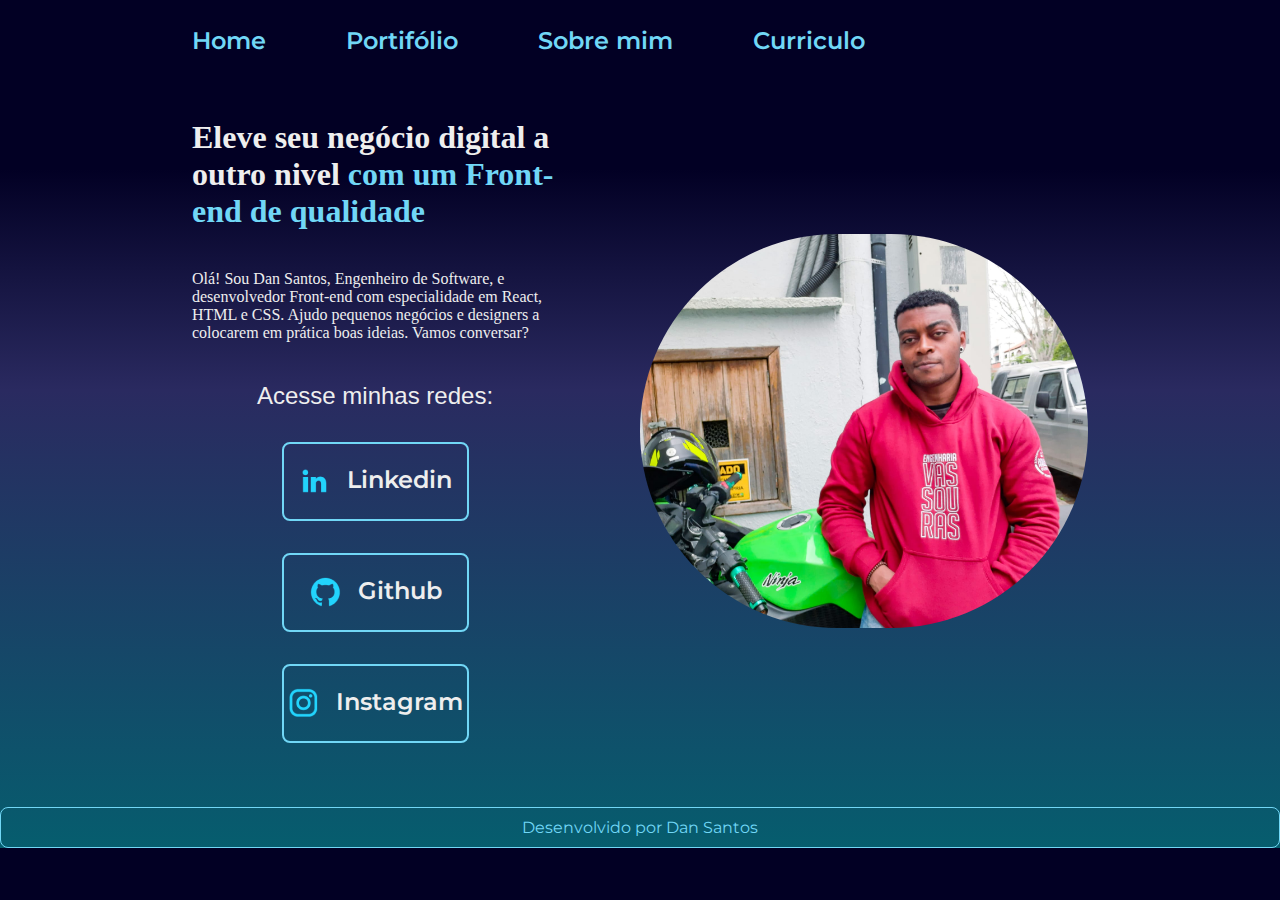
<file: index.html>
<!DOCTYPE html>
<html lang="pt-br">
<head>
    <meta charset="UTF-8">
    <meta http-equiv="X-UA-Compatible" content="IE=edge">
    <meta name="viewport" content="width=device-width, initial-scale=1.0">
    <title>Apresentação</title>
    <link rel="stylesheet" href="/style/css.css">
</head>
<body>
  <header class="cabecalho">
    <nav class="cabecalho__menu">
      <a href="index.html" class="cabecalho__menu__links">Home</a>
      <a href="portifolio.html" class="cabecalho__menu__links">Portifólio</a>
      <a href="sobremim.html" class="cabecalho__menu__links">Sobre mim</a>
      <a href="curriculo.html" class="cabecalho__menu__links">Curriculo</a>
    </nav>
  </header>
  <main class="apresentacao">
    <section class="apresentacao__conteudo">
      <h1 class="apresentacao__conteudo__titulo">Eleve seu negócio digital a outro nivel
        <strong class="titulo-destaque">com um Front-end de qualidade</strong>
      </h1>
      <p class="apresentacao__conteudo__texto">Olá! Sou Dan Santos, Engenheiro de Software, e desenvolvedor Front-end com especialidade em React, HTML e CSS. Ajudo pequenos negócios e designers a colocarem em prática boas ideias. Vamos conversar?</p>
      <div class="apresentacao__links">
          <h2 class="apresentacao__links__subtitulo">Acesse minhas redes:</h2>
          <a class="apresentacao_links_botao" href="https://www.linkedin.com/in/dan-santos-204220252/">
            <img src = "/Imagens/linkedin.png" alt="Logo linkedin"> 
              Linkedin</a> 
          <a class="apresentacao_links_botao" href="https://github.com/EngDanSantos">
            <img src="/Imagens/github.png" alt="Logo github">
            Github</a>
          <a class="apresentacao_links_botao" href="https://www.instagram.com/engdanaantosdnU4Yml5NDBldG5z">
            <img src="/Imagens/instagram.png" alt="Logo instagram">
              Instagram</a>
      </div>
    </section>
  <img class="apresentacao__imagem" src="/Imagens/photo_me.jpeg" alt="Personal Logo">
  </main>
  <footer class="rodape">
    <p>Desenvolvido por Dan Santos</p>
  </footer>
</body>
</html>
</file>
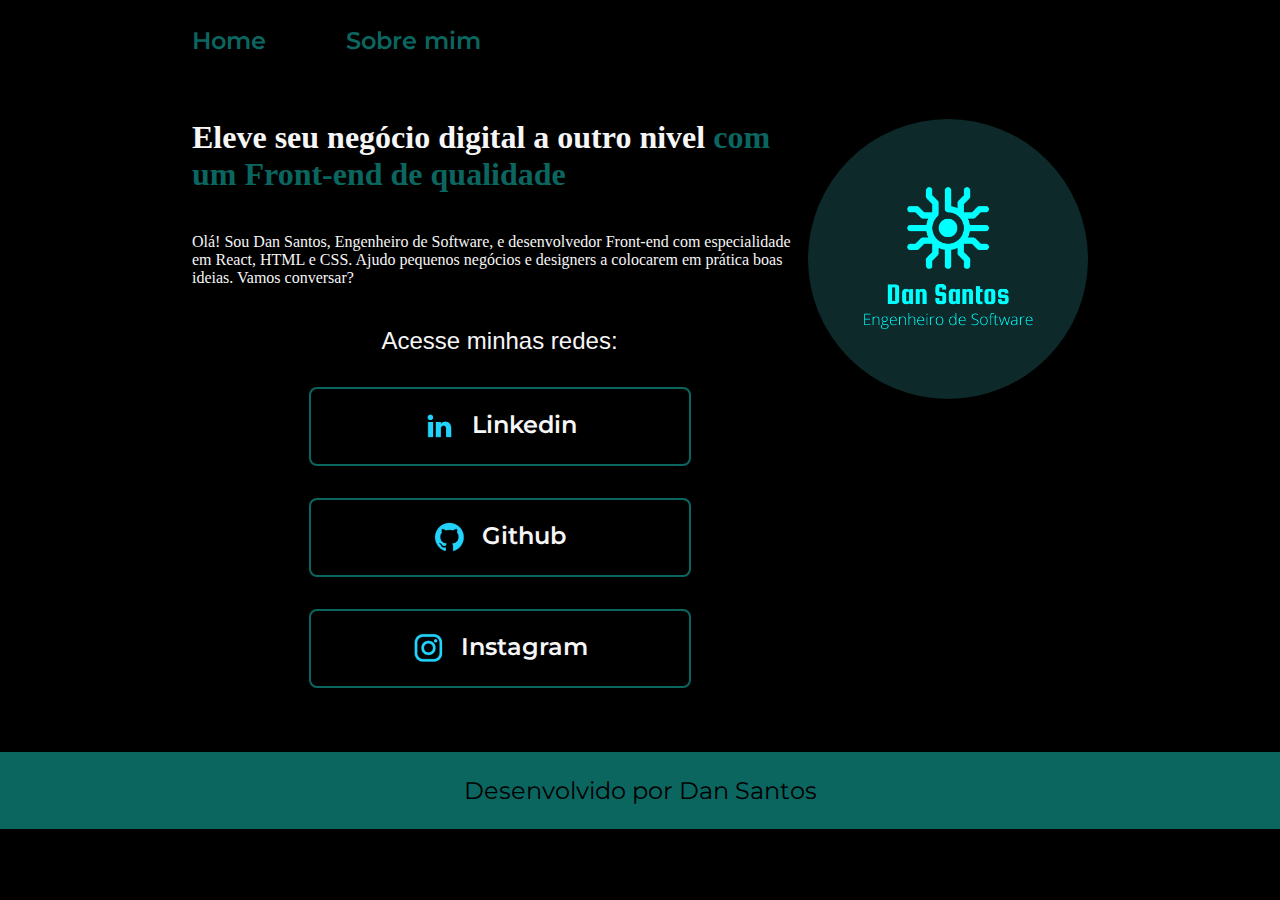
<file: Páginas/index.html>
<!DOCTYPE html>
<html lang="pt-br">
<head>
    <meta charset="UTF-8">
    <meta http-equiv="X-UA-Compatible" content="IE=edge">
    <meta name="viewport" content="width=device-width, initial-scale=1.0">
    <title>Apresentação</title>
    <link rel="stylesheet" href="/Estilo/css.css">
</head>
<body>
  <header class="cabecalho">
    <nav class="cabecalho__menu">
      <a href="index.html" class="cabecalho__menu__links">Home</a>
      <a href="sobremim.html" class="cabecalho__menu__links">Sobre mim</a>
    </nav>
  </header>
  <main class="apresentacao">
    <section class="apresentacao__conteudo">
      <h1 class="apresentacao__conteudo__titulo">Eleve seu negócio digital a outro nivel
        <strong class="titulo-destaque">com um Front-end de qualidade</strong>
      </h1>
      <p class="apresentacao__conteudo__texto">Olá! Sou Dan Santos, Engenheiro de Software, e desenvolvedor Front-end com especialidade em React, HTML e CSS. Ajudo pequenos negócios e designers a colocarem em prática boas ideias. Vamos conversar?</p>
      <div class="apresentacao__links">
          <h2 class="apresentacao__links__subtitulo">Acesse minhas redes:</h2>
          <a class="apresentacao_links_botao" href="https://www.linkedin.com/in/dan-santos-204220252/">
            <img src = "/Imagens/linkedin.png"> 
              Linkedin</a> 
          <a class="apresentacao_links_botao" href="https://github.com/EngDanSantos">
            <img src="/Imagens/github.png">
            Github</a>
          <a class="apresentacao_links_botao" href="https://www.instagram.com/engdanaantosdnU4Yml5NDBldG5z">
              <img src="/Imagens/instagram.png">
              Instagram</a>
      </div>
    </section>
  <img class="imagem" src="/Imagens/DanSantos.png" alt="Personal Logo">
  </main>
  <footer class="rodape">
    <p>Desenvolvido por Dan Santos</p>
  </footer>
  
</body>
</html>
</file>
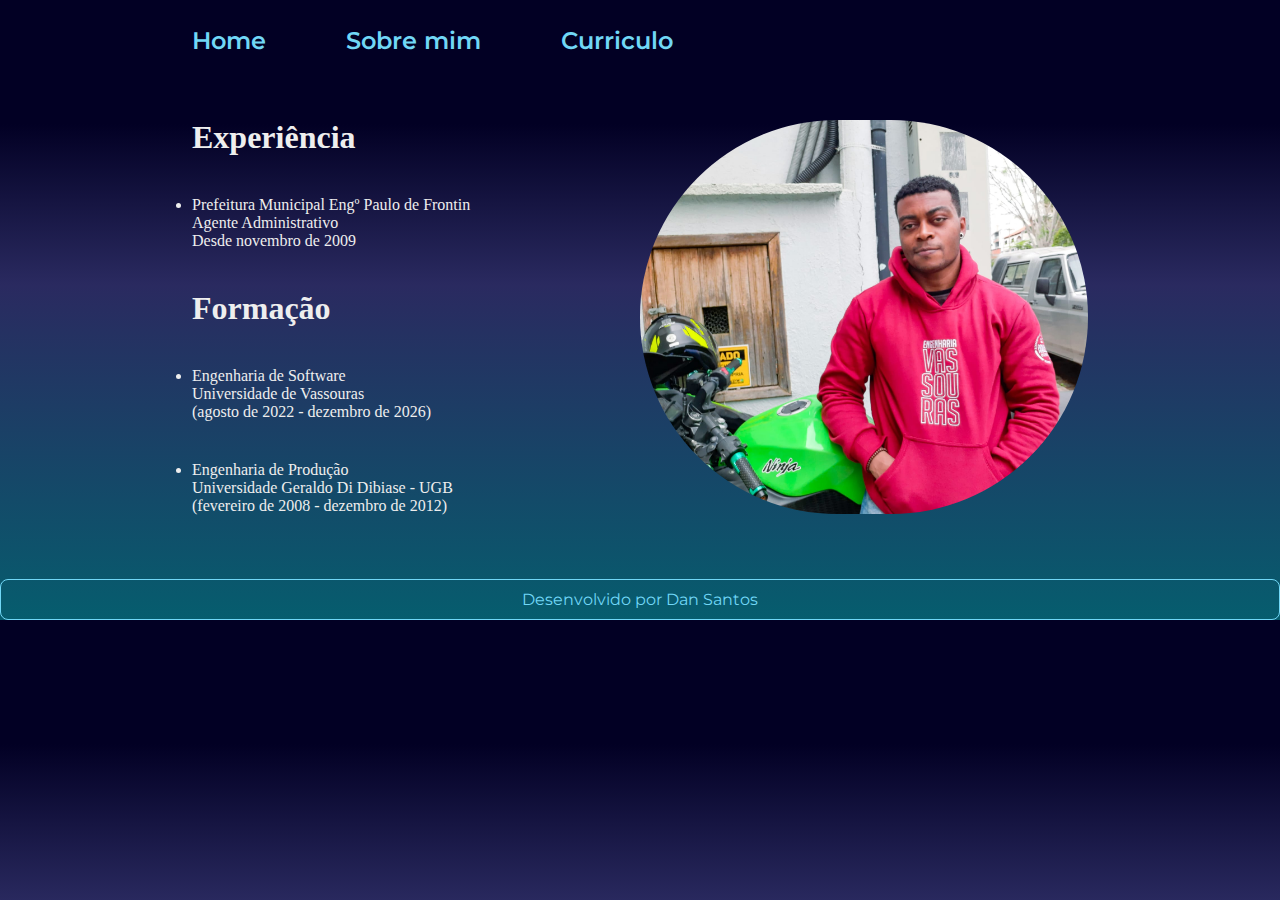
<file: curriculo.html>
<!DOCTYPE html>
<html lang="pt-br">
<head>
    <meta charset="UTF-8">
    <meta http-equiv="X-UA-Compatible" content="IE=edge">
    <meta name="viewport" content="width=device-width, initial-scale=1.0">
    <title>Curriculo</title>
    <link rel="stylesheet" href="/style/css.css">
</head>
<body>
    <header class="cabecalho">
        <nav class="cabecalho__menu">
            <a href="index.html" class="cabecalho__menu__links">Home</a>
            <a href="sobremim.html" class="cabecalho__menu__links">Sobre mim</a>
            <a href="curriculo.html" class="cabecalho__menu__links">Curriculo</a>
          </nav>
    </header>
    <main class="apresentacao">
        <section class="apresentacao__conteudo">
            <h1 class="apresentacao__conteudo__titulo">Experiência</h1>
            <ul class="apresentacao__conteudo__texto">
                <li class="lista">
                    Prefeitura Municipal Engº Paulo de Frontin
                    <p>Agente Administrativo</p>
                    <p>Desde novembro de 2009</p>
                </li>
            </ul>
                <h1 class="apresentacao__conteudo__titulo">Formação</h1>
            <ul class="apresentacao__conteudo__texto">
                <li class="lista">
                    <p>Engenharia de Software</p>
                    <p>Universidade de Vassouras</p>
                    <p>(agosto de 2022 - dezembro de 2026)</p>
                </li>
            </ul>
            <ul class="apresentacao__conteudo__texto">
                <li class="lista">
                    <p>Engenharia de Produção</p>
                    <p>Universidade Geraldo Di Dibiase - UGB</p>
                    <p>(fevereiro de 2008 - dezembro de 2012)</p>
                </li>
            </ul>
        </section>
        <img class = "apresentacao__imagem" src="/Imagens/photo_me.jpeg" alt="Foto pessoal">
    </main>
    <footer class="rodape">
        <p>Desenvolvido por Dan Santos</p>
    </footer>
</body>
</html>
</file>
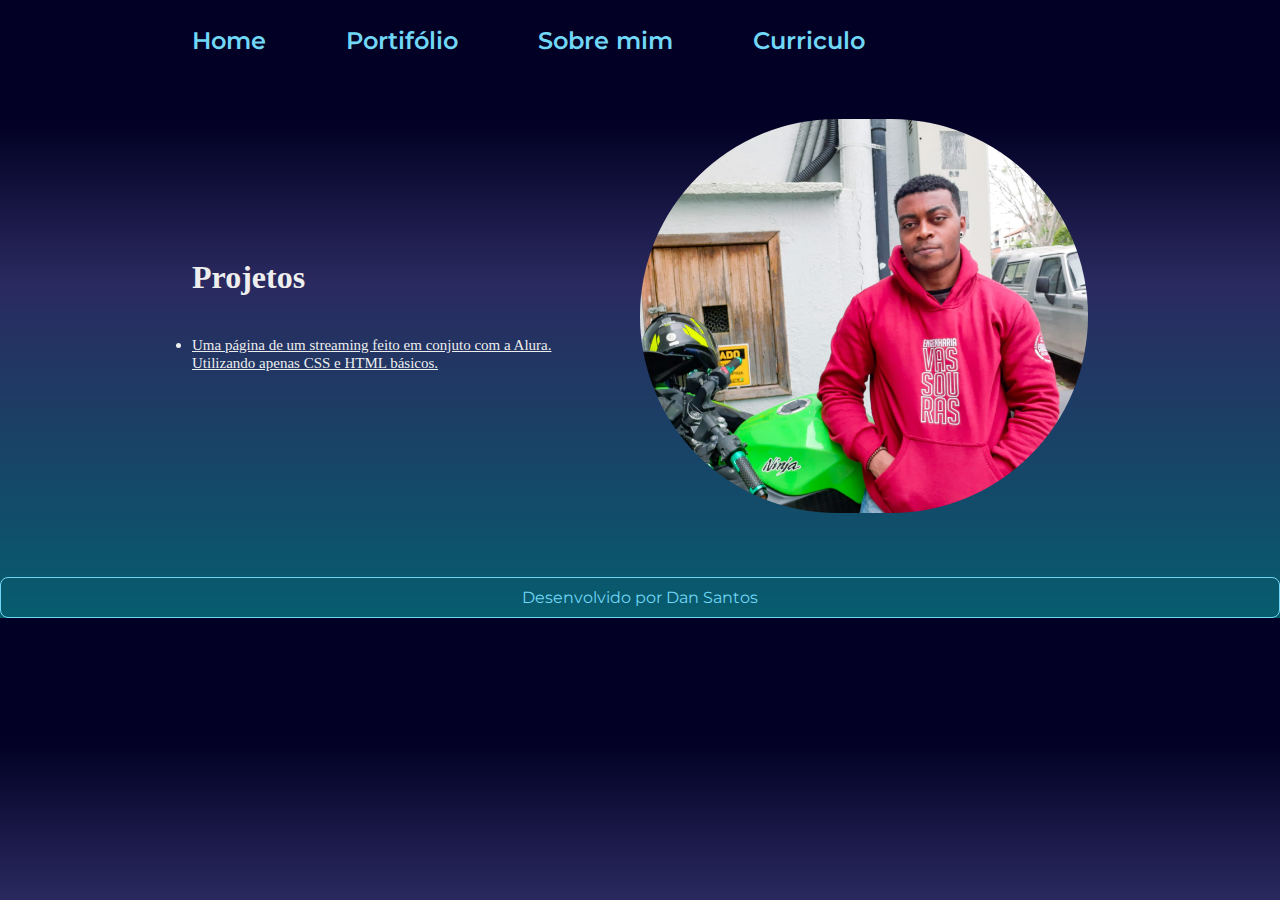
<file: portifolio.html>
<!DOCTYPE html>
<html lang="pt-br">
<head>
    <meta charset="UTF-8">
    <meta http-equiv="X-UA-Compatible" content="IE=edge">
    <meta name="viewport" content="width=device-width, initial-scale=1.0">
    <title>Portifólio</title>
    <link rel="stylesheet" href="/style/css.css">
</head>
<body>
    <header class="cabecalho">
        <nav class="cabecalho__menu">
            <a href="index.html" class="cabecalho__menu__links">Home</a>
            <a href="portifolio.html" class="cabecalho__menu__links">Portifólio</a>
            <a href="sobremim.html" class="cabecalho__menu__links">Sobre mim</a>
            <a href="curriculo.html" class="cabecalho__menu__links">Curriculo</a>
          </nav>
    </header>
    <main class="apresentacao">
        <section class="apresentacao__conteudo">
            <h1 class="apresentacao__conteudo__titulo">Projetos</h1>
            <ul class="apresentacao__conteudo__texto">
                <li class="lista">
                    
                    <a href="https://streaming-alura-plus.vercel.app" class="link_portifolio">Uma página de um streaming feito em conjuto com a Alura. Utilizando apenas CSS e HTML básicos.</a>
                </li>
            </ul>
        </section>
        <img class = "apresentacao__imagem" src="/Imagens/photo_me.jpeg" alt="Foto pessoal">
    </main>
    <footer class="rodape">
        <p>Desenvolvido por Dan Santos</p>
    </footer>
</body>
</html>
</file>
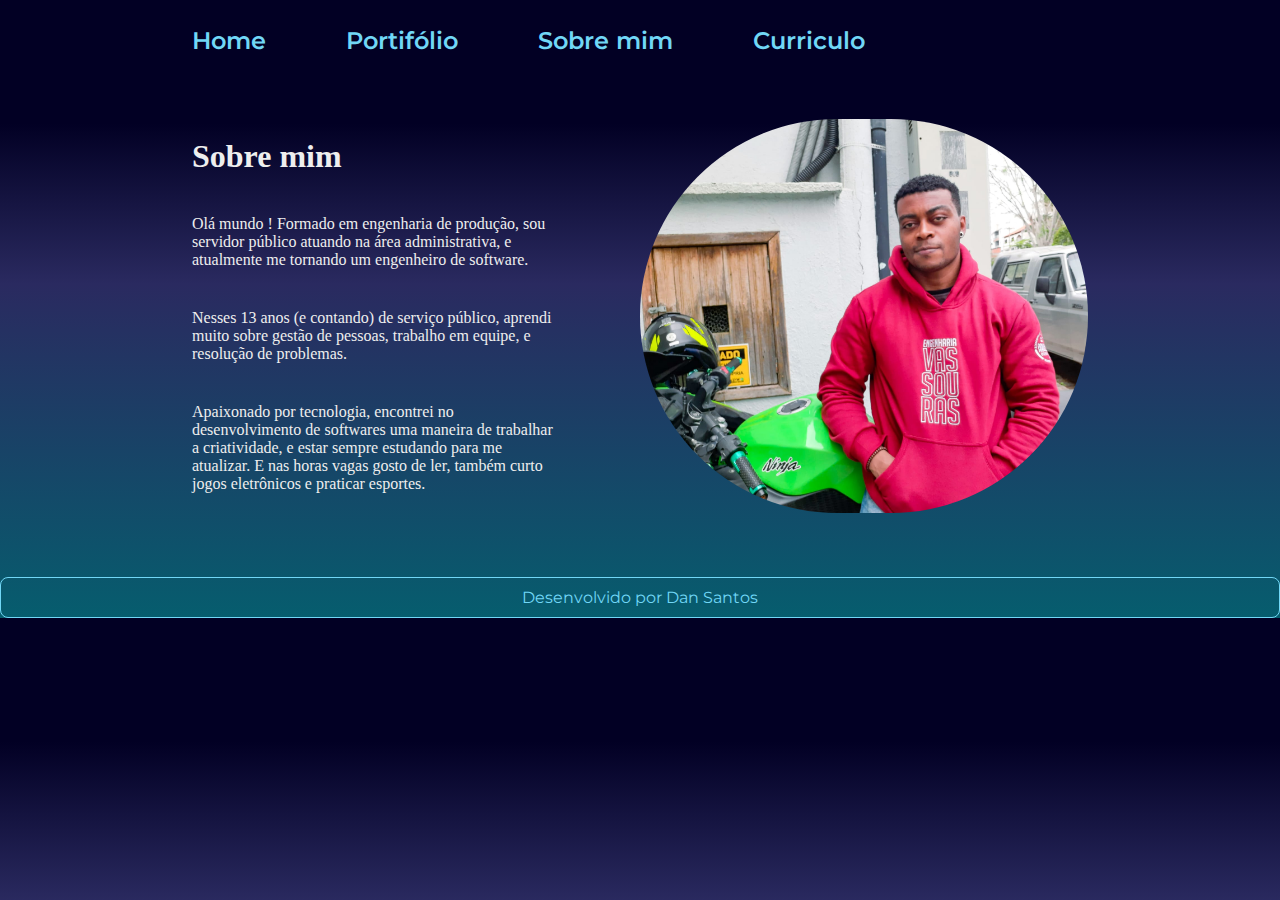
<file: sobremim.html>
<!DOCTYPE html>
<html lang="pt-br">
<head>
    <meta charset="UTF-8">
    <meta http-equiv="X-UA-Compatible" content="IE=edge">
    <meta name="viewport" content="width=device-width, initial-scale=1.0">
    <title>Sobre mim</title>
    <link rel="stylesheet" href="/style/css.css">
</head>
<body>
    <header class="cabecalho">
        <nav class="cabecalho__menu">
          <a href="index.html" class="cabecalho__menu__links">Home</a>
          <a href="portifolio.html" class="cabecalho__menu__links">Portifólio</a>
          <a href="sobremim.html" class="cabecalho__menu__links">Sobre mim</a>
          <a href="curriculo.html" class="cabecalho__menu__links">Curriculo</a>
        </nav>
    </header>
    <main class="apresentacao">
      <section class="apresentacao__conteudo">
        <h1 class="apresentacao__conteudo__titulo">Sobre mim </h1>
        <p class="apresentacao__conteudo__texto">Olá mundo !
          Formado em engenharia de produção, sou servidor público atuando
          na área administrativa, e atualmente me tornando um engenheiro de
          software.</p>
          <p class="apresentacao__conteudo__texto">Nesses 13 anos (e contando) de serviço público, aprendi muito
          sobre gestão de pessoas, trabalho em equipe, e resolução de
          problemas.</p>
         <p class="apresentacao__conteudo__texto">Apaixonado por tecnologia, encontrei no desenvolvimento de
          softwares uma maneira de trabalhar a criatividade, e estar sempre
          estudando para me atualizar.
          E nas horas vagas gosto de ler, também curto jogos eletrônicos e
          praticar esportes.</p>
        </section>
        <img class = "apresentacao__imagem" src="/Imagens/photo_me.jpeg" alt="Foto pessoal">
    </main>
    <footer class="rodape">
        <p>Desenvolvido por Dan Santos</p>
    </footer>
</body>
</html>
</file>
<file: style/css.css>
@import url('https://fonts.googleapis.com/css2?family=Montserrat:wght@600&display=swap');

:root{
    --cor-primaria: #232931;
    --cor-segundaria:#EEEEEE;
    --cor-terciaria:#71d7f6;
    --cor-hover:#393E46;

    --font-primaria:'krona One', sans-serif;
    --font-secundaria:'Montserrat', sans-serif;
}

*{
    margin: 0;
    padding: 0;
}

body{
    box-sizing: border-box;
    background: linear-gradient(180deg, rgba(2,0,36,1) 20%, rgba(42,42,96,1) 46%, rgba(6,93,110,1) 100%);
    color:var(--cor-segundaria);
}


.cabecalho{
    padding: 2% 0% 0% 15%;
}

.cabecalho__menu{
    display: flex;
    gap: 80px;
    
}
.cabecalho__menu__links{
    font-family: var(--font-secundaria);
    font-size: 1.5rem;
    font-weight:600;
    color:var(--cor-terciaria);
    text-decoration:none;
}

.apresentacao{
    padding: 05% 15%;
    display: flex;
    align-items: center;
    justify-content: space-between;
    gap: 82px;
}
.apresentacao__conteudo{
    width: 50%;
    display: flex;
    flex-direction: column;
    gap: 40px;
   
}

.apresentacao_conteudo_titulo{
    font-size: 2.25rem;
    font-family: var(--font-primaria);
}

.apresentacao_conteudo_texto{
    font-size: 1.5rem;
    font-family: var(--font-secundaria);
}

.titulo-destaque{
    color: var(--cor-terciaria);
}

.apresentacao__links{
    display: flex;
    flex-direction: column;
    align-items: center;
    justify-content:space-between;
    gap: 32px;
}

.apresentacao__links__subtitulo{
    font-family: var(--font-primaria);
    font-weight: 400;
    font-size: 1.5rem;
}
.apresentacao_links_botao{
    display: flex;
    justify-content: center;
    gap: 16px;
    width: 50%;
    text-align: center;
    border: 2px solid var(--cor-terciaria);
    border-radius: 8px;
    font-size: 1.5rem;
    font-weight: 600;
    padding: 21.5px 0;
    text-decoration: none;
    color: var(--cor-segundaria);
    font-family:var(--font-secundaria);
}

.apresentacao_links_botao:hover{
    background-color: var(--cor-hover);
}

.apresentacao__imagem{
    border-radius: 600px;
    width: 50%;
          
}

.lista{
   list-style-type: disc;
   
}

.apresentacao__curriculo{
   display: flex;
   flex-direction: column;
}

.rodape{
    padding: 10px;
    color: var(--cor-terciaria);
    background-color: transparent;
    text-align: center;
    font-family:var(--font-secundaria);
    font-size: 1rem;
    font-weight: 400;
    border: 1px solid var(--cor-terciaria);
    border-radius: 8px;
}

.link_portifolio{
    color: var(--cor-segundaria);
    font-size: 15px;
}

.link_portifolio:hover{
    color: var(--cor-terciaria);
}
@media (max-width: 1200px){

    .imagem_logo{
        width: 2%;
              
    }
    .cabecalho{
        padding: 5%;
    }
    .cabecalho__menu{
        justify-content: center;
        font-size: 0.5rem;
        flex-wrap: wrap;
    }
    .apresentacao{
        flex-direction: column-reverse;
        padding: 5%;
    }
    .apresentacao__conteudo{
        width: auto;
    }
}
</file>
<file: Estilo/css.css>
@import url('https://fonts.googleapis.com/css2?family=Montserrat:wght@600&display=swap');

*{
    margin: 0;
    padding: 0;
}

body{
    box-sizing: border-box;
    background-color: #000000;
    color: #F6F6F6;
}

.cabecalho{
    padding: 2% 0% 0% 15%;
}

.cabecalho__menu{
    display: flex;
    gap: 80px;
}
.cabecalho__menu__links{
    font-family: 'Montserrat', sans-serif;
    font-size: 24px;
    font-weight: 600;
    color:#0b6660;
    text-decoration: none;
}


.apresentacao{
    padding: 05% 15%;
    display: flex;
    align-items: center;
    justify-content: space-between;
}
.apresentacao__conteudo{
    width: 615px;
    display: flex;
    flex-direction: column;
    gap: 40px;
   
}

.apresentacao_conteudo_titulo{
    font-size: 36px;
    font-family: 'Krona One', sans-serif;
}

.apresentacao_conteudo_texto{
    font-size: 24px;
    font-family: 'Montserrat', sans-serif;
}

.titulo-destaque{
    color: #0b6660;
}

.apresentacao__links{
    display: flex;
    flex-direction: column;
    align-items: center;
    justify-content:space-between;
    gap: 32px;
}

.apresentacao__links__subtitulo{
    font-family: 'krona One', sans-serif;
    font-weight: 400;
    font-size: 24px;
}
.apresentacao_links_botao{
    display: flex;
    justify-content: center;
    gap: 16px;
    width: 378px;
    text-align: center;
    border: 2px solid #0b6660;
    border-radius: 8px;
    font-size: 24px;
    font-weight: 600;
    padding: 21.5px 0;
    text-decoration: none;
    color: #F6F6F6;
    font-family:'Montserrat', sans-serif;
}

.imagem{
    border-radius: 600px;
    width: 280px;
    align-self:flex-start
}

.apresentacao_links_botao:hover{
    background-color: #272727;
}

.rodape{
    padding: 24px;
    color: #000000;
    background-color: #0b6660;
    text-align: center;
    font-family:'Montserrat', sans-serif;
    font-size: 24px;
    font-weight: 400;

}
</file>
